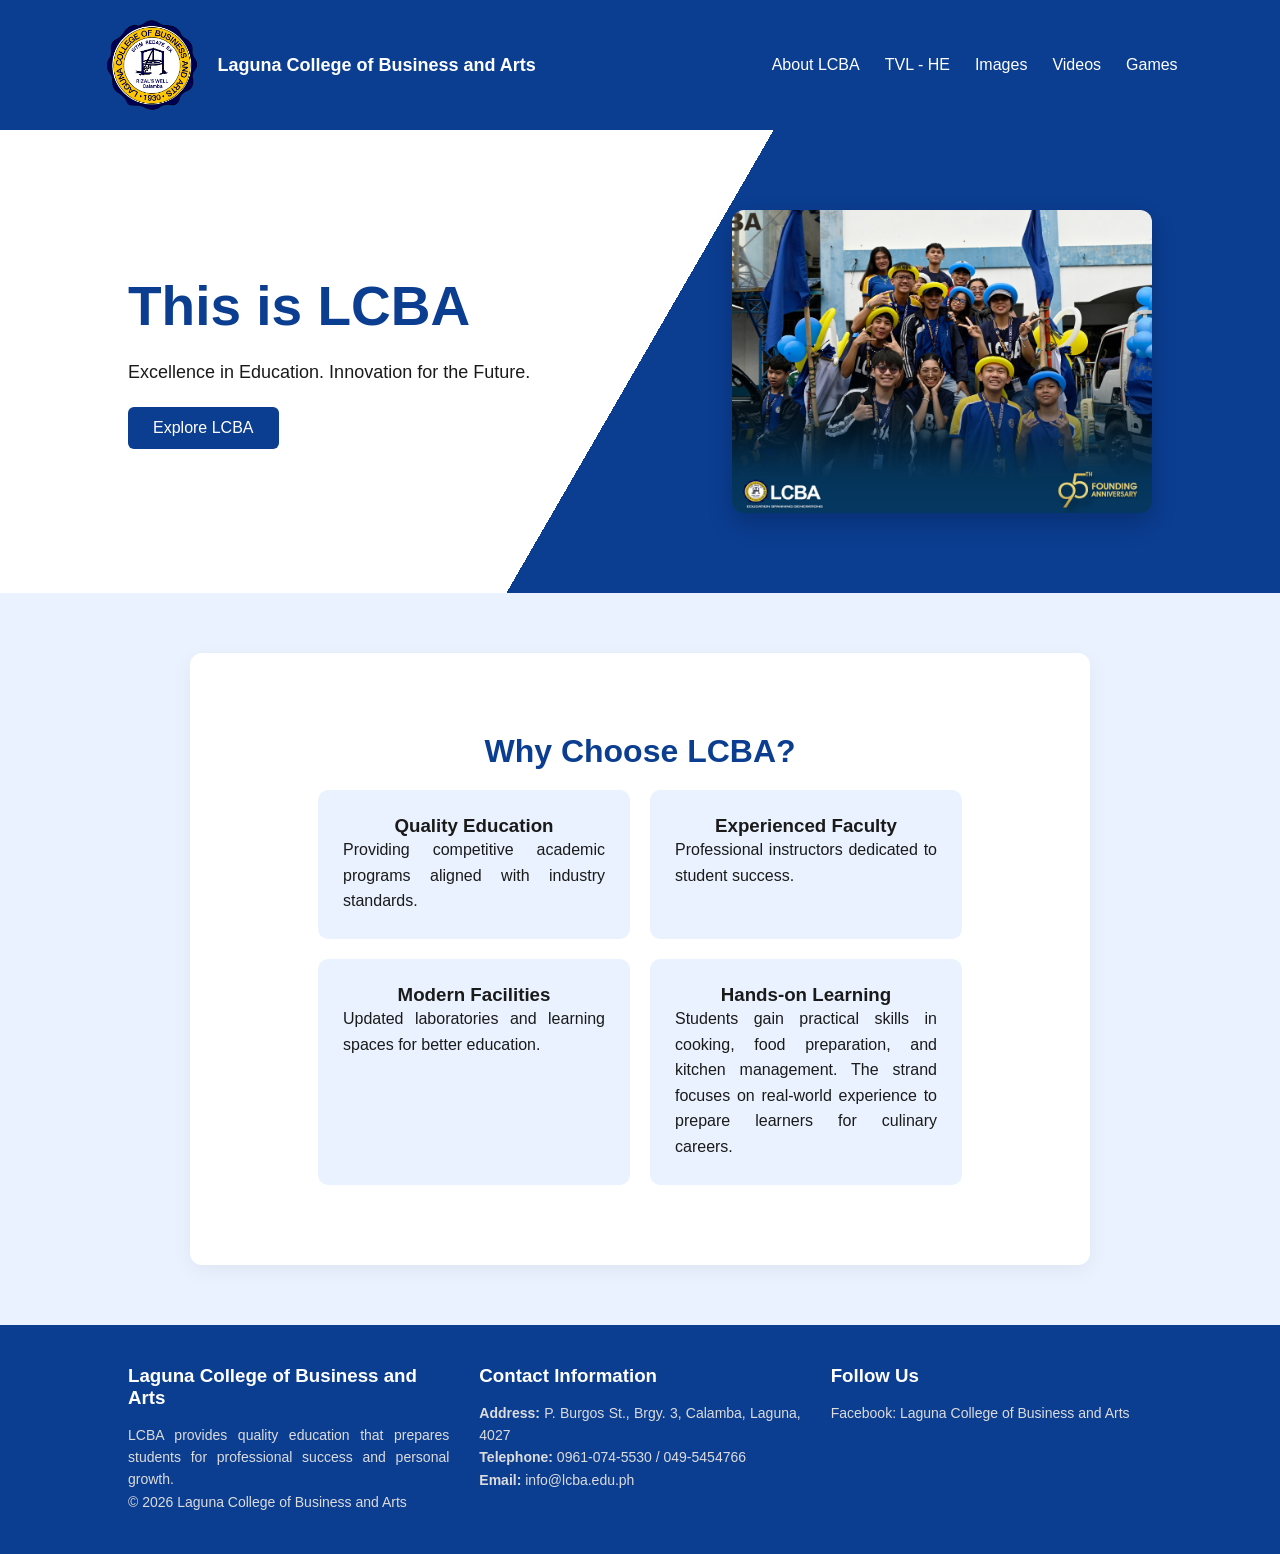
<file: index.html>
<!DOCTYPE html>
<html>
<head>
    <title>LCBA Official Website</title>
    <link rel="stylesheet" href="style.css">
</head>
<body>

<header>
    <nav>
       <div class="logo-container">
    <img src="images/LCBA_Seal.png" alt="LCBA Logo" class="logo">
    <div class="logo-text">
        <h2>Laguna College of Business and Arts</h2>
    </div>
</div>
        <div class="menu-toggle" onclick="toggleMenu()">☰</div>
        <ul class="nav-links">
            <li><a href="about-lcba.html">About LCBA</a></li>
            <li><a href="about-strand.html">TVL - HE</a></li>
            <li><a href="image-gallery.html">Images</a></li>
            <li><a href="video-gallery.html">Videos</a></li>
            <li><a href="games.html">Games</a></li>
        </ul>
    </nav>
</header>

<section class="hero">
    <div class="hero-text">
        <h1>This is LCBA</h1>
        <p>Excellence in Education. Innovation for the Future.</p>
        <a href="about-lcba.html" class="btn">Explore LCBA</a>
    </div>
    <img src="images/students.jpg" alt="Students">
</section>

<section class="section">
    <h2>Why Choose LCBA?</h2>
    <div class="card-container">
        <div class="card">
            <h3>Quality Education</h3>
            <p>Providing competitive academic programs aligned with industry standards.</p>
        </div>
        <div class="card">
            <h3>Experienced Faculty</h3>
            <p>Professional instructors dedicated to student success.</p>
        </div>
        <div class="card">
            <h3>Modern Facilities</h3>
            <p>Updated laboratories and learning spaces for better education.</p>
        </div>
        <div class="card">
        <h3>Hands-on Learning</h3>
        <p> Students gain practical skills in cooking, food preparation, and kitchen management. 
        The strand focuses on real-world experience to prepare learners for culinary careers. </p>
</div>
    </div>
</section>

<footer class="site-footer">

<div class="footer-container">

<div class="footer-section">
<h3>Laguna College of Business and Arts</h3>
<p>LCBA provides quality education that prepares students for professional success and personal growth.</p>
</div>

<div class="footer-section">
<h3>Contact Information</h3>
<p><strong>Address:</strong> P. Burgos St., Brgy. 3, Calamba, Laguna, 4027</p>
<p><strong>Telephone:</strong> 0961-074-5530 / 049-5454766 </p>
<p><strong>Email:</strong> info@lcba.edu.ph</p>
</div>

<div class="footer-section">
<h3>Follow Us</h3>
<p>Facebook: Laguna College of Business and Arts</p>
</div>

</div>

<div class="footer-bottom">
<p>© 2026 Laguna College of Business and Arts</p>
</div>

</footer>

<script src="script.js"></script>
</body>

</html>
</file>
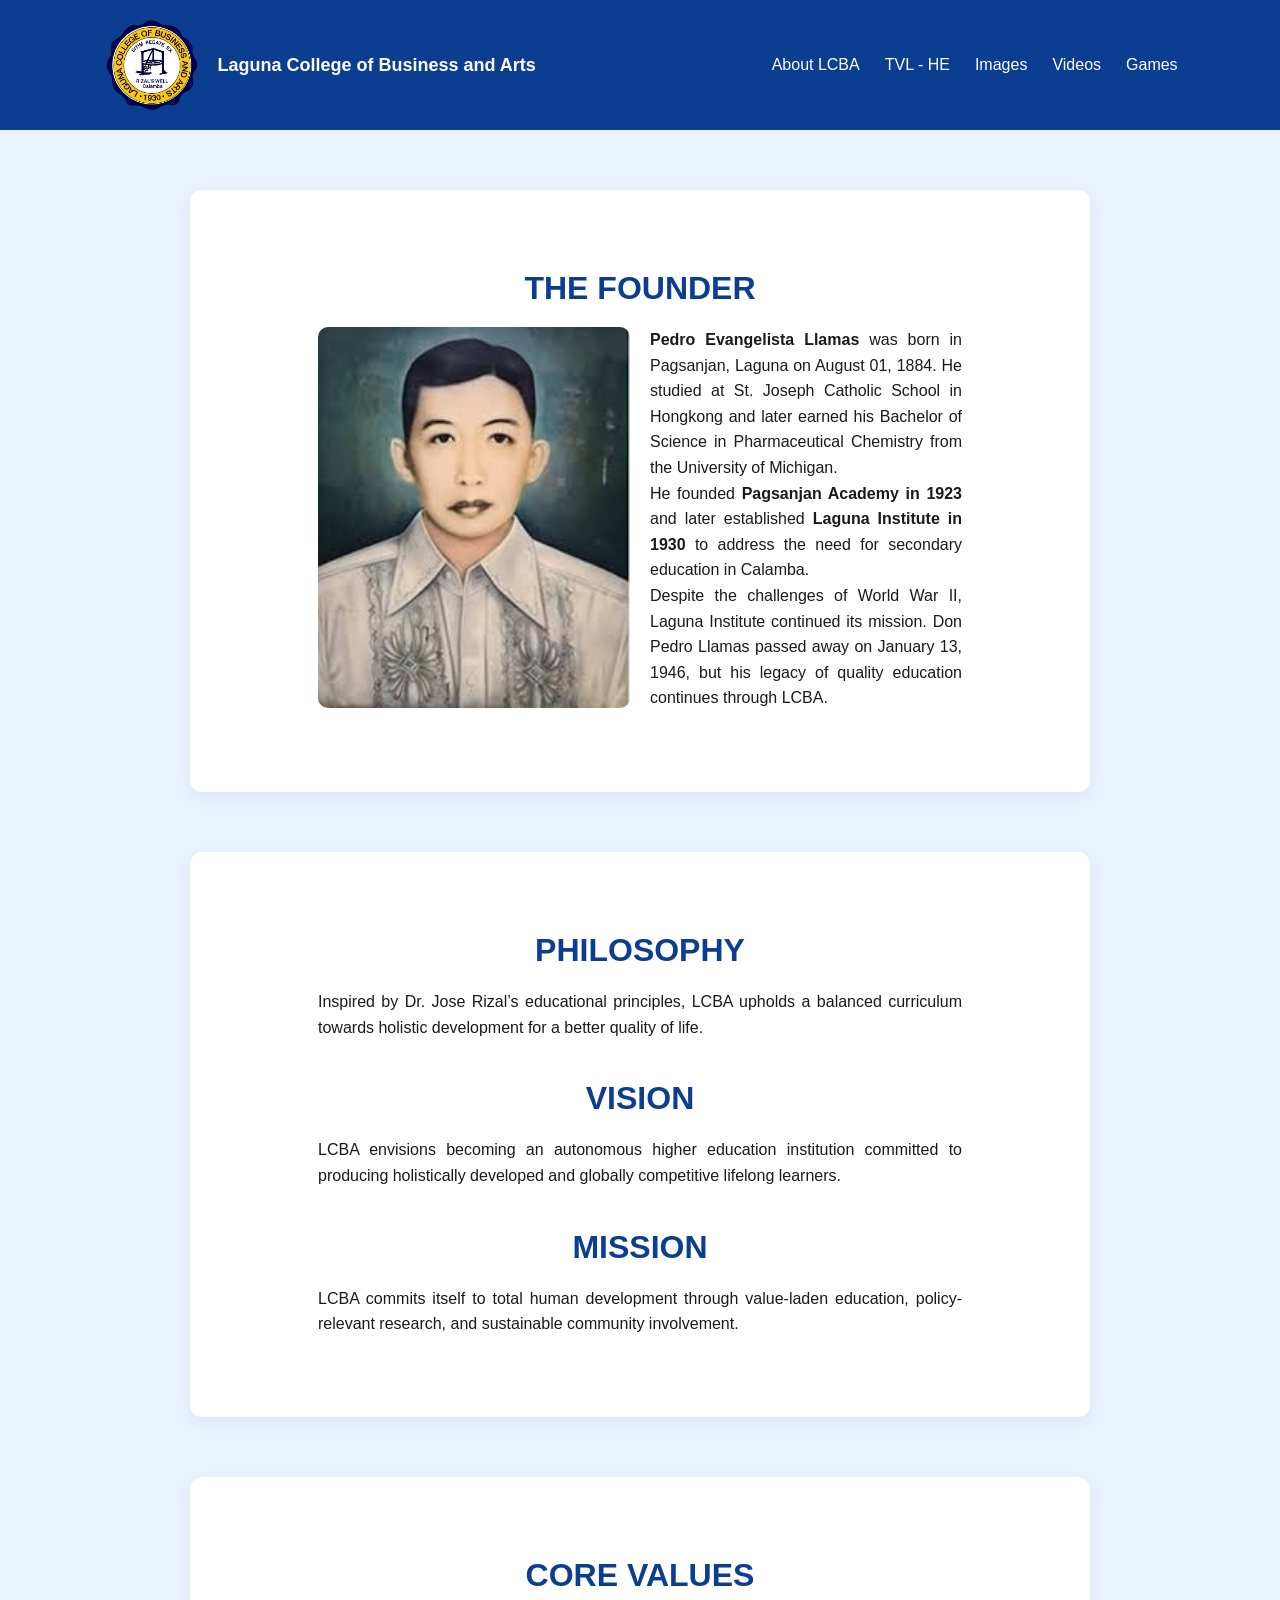
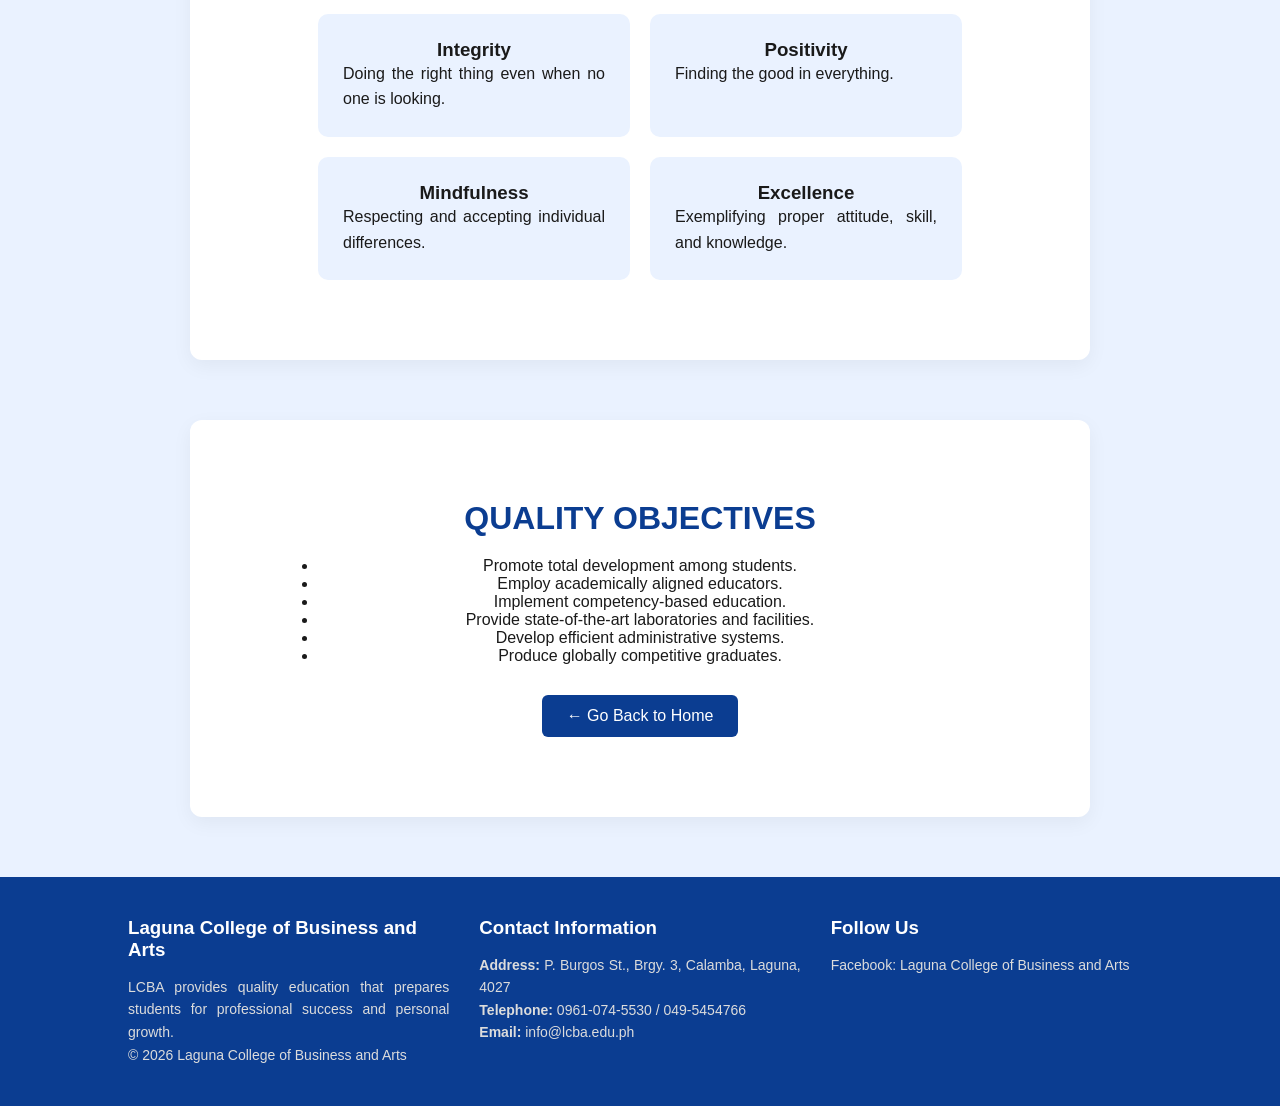
<file: about-lcba.html>
<!DOCTYPE html>
<html>
<head>
    <title>About LCBA</title>
    <link rel="stylesheet" href="style.css">
</head>
<body>

<header>
          <nav>
       <div class="logo-container">
    <img src="images/LCBA_Seal.png" alt="LCBA Logo" class="logo">
    <div class="logo-text">
        <h2>Laguna College of Business and Arts</h2>
    </div>
</div>
        <div class="menu-toggle" onclick="toggleMenu()">☰</div>
        <ul class="nav-links">
            <li><a href="about-lcba.html">About LCBA</a></li>
            <li><a href="about-strand.html">TVL - HE</a></li>
            <li><a href="image-gallery.html">Images</a></li>
            <li><a href="video-gallery.html">Videos</a></li>
            <li><a href="games.html">Games</a></li>
        </ul>
    </nav>
</header>

<section class="section">
    <h2>THE FOUNDER</h2>

    <div class="card-container">
        <div>
            <img src="images/founder.jpeg" alt="Founder Image" style="width:100%; border-radius:10px;">
        </div>
        <div>
            <p><strong>Pedro Evangelista Llamas</strong> was born in Pagsanjan, Laguna on August 01, 1884. He studied at St. Joseph Catholic School in Hongkong and later earned his Bachelor of Science in Pharmaceutical Chemistry from the University of Michigan.</p>

            <p>He founded <strong>Pagsanjan Academy in 1923</strong> and later established <strong>Laguna Institute in 1930</strong> to address the need for secondary education in Calamba.</p>

            <p>Despite the challenges of World War II, Laguna Institute continued its mission. Don Pedro Llamas passed away on January 13, 1946, but his legacy of quality education continues through LCBA.</p>
        </div>
    </div>
</section>

<section class="section">
    <h2>PHILOSOPHY</h2>
    <p>Inspired by Dr. Jose Rizal’s educational principles, LCBA upholds a balanced curriculum towards holistic development for a better quality of life.</p>

    <h2 style="margin-top:40px;">VISION</h2>
    <p>LCBA envisions becoming an autonomous higher education institution committed to producing holistically developed and globally competitive lifelong learners.</p>

    <h2 style="margin-top:40px;">MISSION</h2>
    <p>LCBA commits itself to total human development through value-laden education, policy-relevant research, and sustainable community involvement.</p>
</section>

<section class="section">
    <h2>CORE VALUES</h2>

    <div class="card-container">
        <div class="card">
            <h3>Integrity</h3>
            <p>Doing the right thing even when no one is looking.</p>
        </div>
        <div class="card">
            <h3>Positivity</h3>
            <p>Finding the good in everything.</p>
        </div>
        <div class="card">
            <h3>Mindfulness</h3>
            <p>Respecting and accepting individual differences.</p>
        </div>
        <div class="card">
            <h3>Excellence</h3>
            <p>Exemplifying proper attitude, skill, and knowledge.</p>
        </div>
    </div>
</section>

<section class="section">
    <h2>QUALITY OBJECTIVES</h2>
    <ul>
        <li>Promote total development among students.</li>
        <li>Employ academically aligned educators.</li>
        <li>Implement competency-based education.</li>
        <li>Provide state-of-the-art laboratories and facilities.</li>
        <li>Develop efficient administrative systems.</li>
        <li>Produce globally competitive graduates.</li>
    </ul>

    <a href="index.html" class="btn" style="margin-top:30px;">← Go Back to Home</a>
</section>

<footer class="site-footer">

<div class="footer-container">

<div class="footer-section">
<h3>Laguna College of Business and Arts</h3>
<p>LCBA provides quality education that prepares students for professional success and personal growth.</p>
</div>

<div class="footer-section">
<h3>Contact Information</h3>
<p><strong>Address:</strong> P. Burgos St., Brgy. 3, Calamba, Laguna, 4027</p>
<p><strong>Telephone:</strong> 0961-074-5530 / 049-5454766 </p>
<p><strong>Email:</strong> info@lcba.edu.ph</p>
</div>

<div class="footer-section">
<h3>Follow Us</h3>
<p>Facebook: Laguna College of Business and Arts</p>
</div>

</div>

<div class="footer-bottom">
<p>© 2026 Laguna College of Business and Arts</p>
</div>

</footer>

<script src="script.js"></script>
</body>

</html>
</file>
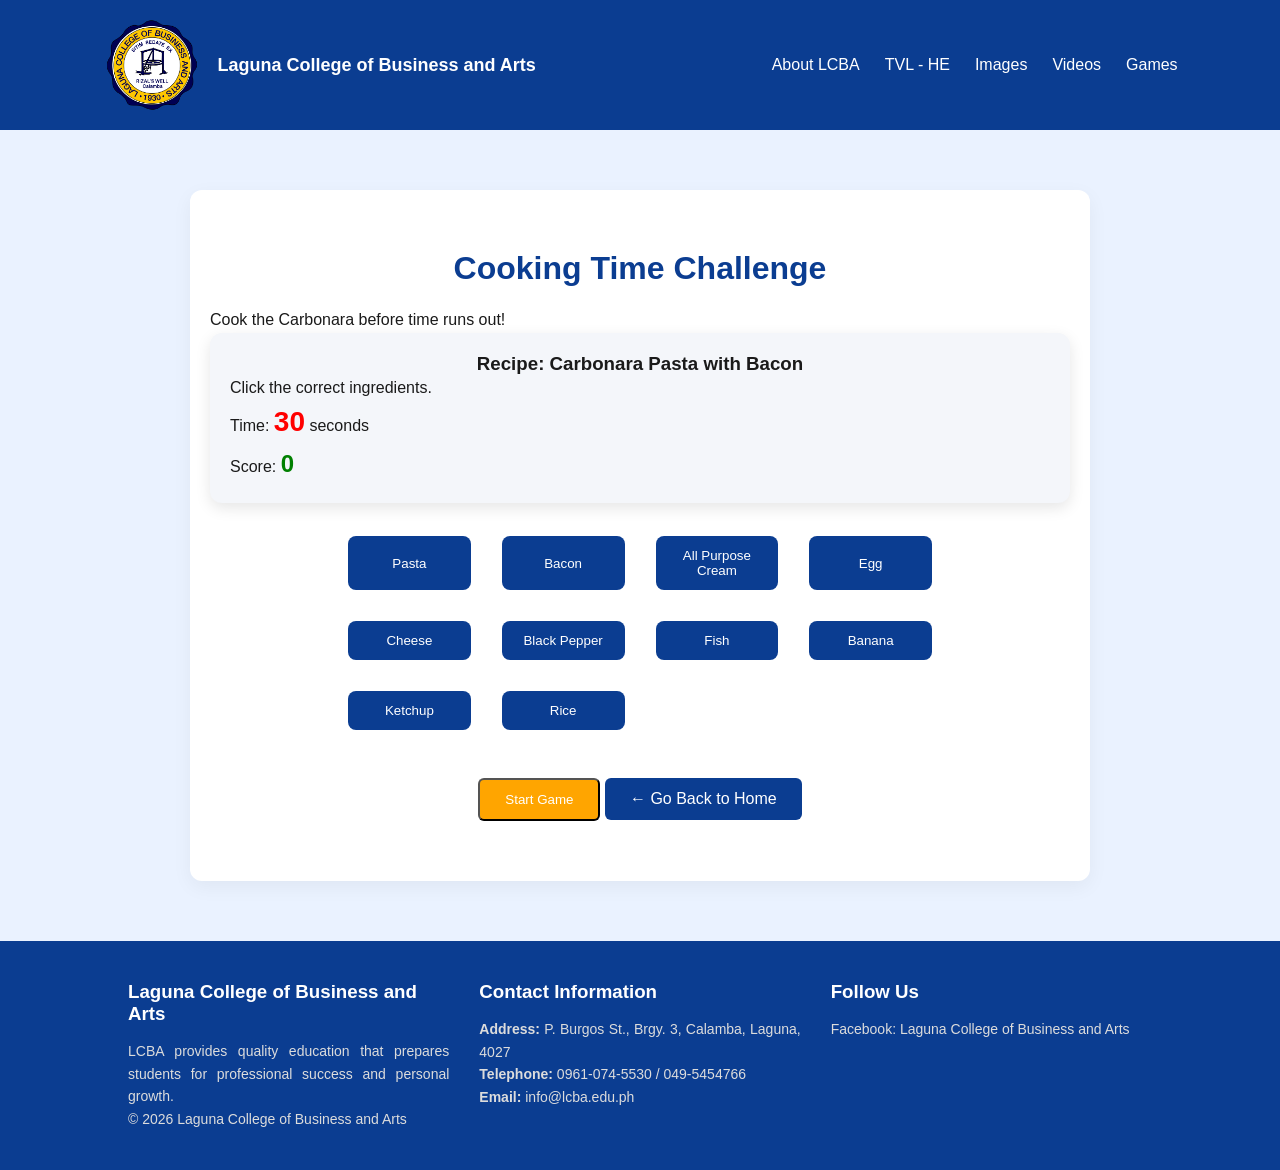
<file: games.html>
<!DOCTYPE html>
<html>
<head>
    <meta charset="UTF-8">
    <meta name="viewport" content="width=device-width, initial-scale=1.0">
    <title>Cooking Time Challenge - LCBA</title>
    <link rel="stylesheet" href="style.css">
</head>
<body>

<header>
    <nav>
        <div class="logo-container">
            <img src="images/LCBA_Seal.png" alt="LCBA Logo" class="logo">
            <h2 style="color: white;">Laguna College of Business and Arts</h2>
        </div>

        <div class="menu-toggle" onclick="toggleMenu()">☰</div>

        <ul class="nav-links">
            <li><a href="about-lcba.html">About LCBA</a></li>
            <li><a href="about-strand.html">TVL - HE</a></li>
            <li><a href="image-gallery.html">Images</a></li>
            <li><a href="video-gallery.html">Videos</a></li>
            <li><a href="games.html">Games</a></li>
        </ul>
    </nav>
</header>

<section class="section game-section">

    <h2>Cooking Time Challenge</h2>
    <p>Cook the Carbonara before time runs out!</p>

    <div class="game-info">
        <h3>Recipe: Carbonara Pasta with Bacon</h3>
        <p>Click the correct ingredients.</p>
        <p>Time: <span id="time">30</span> seconds</p>
        <p>Score: <span id="score">0</span></p>
    </div>

    <div class="ingredients">
        <button onclick="checkIngredient(event, 'pasta')">Pasta</button>
        <button onclick="checkIngredient(event, 'bacon')">Bacon</button>
        <button onclick="checkIngredient(event, 'cream')">All Purpose Cream</button>
        <button onclick="checkIngredient(event, 'egg')">Egg</button>
        <button onclick="checkIngredient(event, 'cheese')">Cheese</button>
        <button onclick="checkIngredient(event, 'pepper')">Black Pepper</button>

        <button onclick="checkIngredient(event, 'fish')">Fish</button>
        <button onclick="checkIngredient(event, 'banana')">Banana</button>
        <button onclick="checkIngredient(event, 'ketchup')">Ketchup</button>
        <button onclick="checkIngredient(event, 'rice')">Rice</button>
    </div>

    <button class="btn start-btn" onclick="startGame()">Start Game</button>

    <div id="gameOverScreen" class="game-over">
        <div class="game-over-content">
            <h2 id="finalMessage"></h2>
            <p>Your Final Score: <span id="finalScore"></span></p>
            <button onclick="closeGameOver()" class="btn">Close</button>
        </div>
    </div>

    <a href="index.html" class="btn home-btn">← Go Back to Home</a>

</section>

<footer class="site-footer">

<div class="footer-container">

<div class="footer-section">
<h3>Laguna College of Business and Arts</h3>
<p>LCBA provides quality education that prepares students for professional success and personal growth.</p>
</div>

<div class="footer-section">
<h3>Contact Information</h3>
<p><strong>Address:</strong> P. Burgos St., Brgy. 3, Calamba, Laguna, 4027</p>
<p><strong>Telephone:</strong> 0961-074-5530 / 049-5454766 </p>
<p><strong>Email:</strong> info@lcba.edu.ph</p>
</div>

<div class="footer-section">
<h3>Follow Us</h3>
<p>Facebook: Laguna College of Business and Arts</p>
</div>

</div>

<div class="footer-bottom">
<p>© 2026 Laguna College of Business and Arts</p>
</div>

</footer>

<script src="script.js"></script>
</body>

</html>
</file>
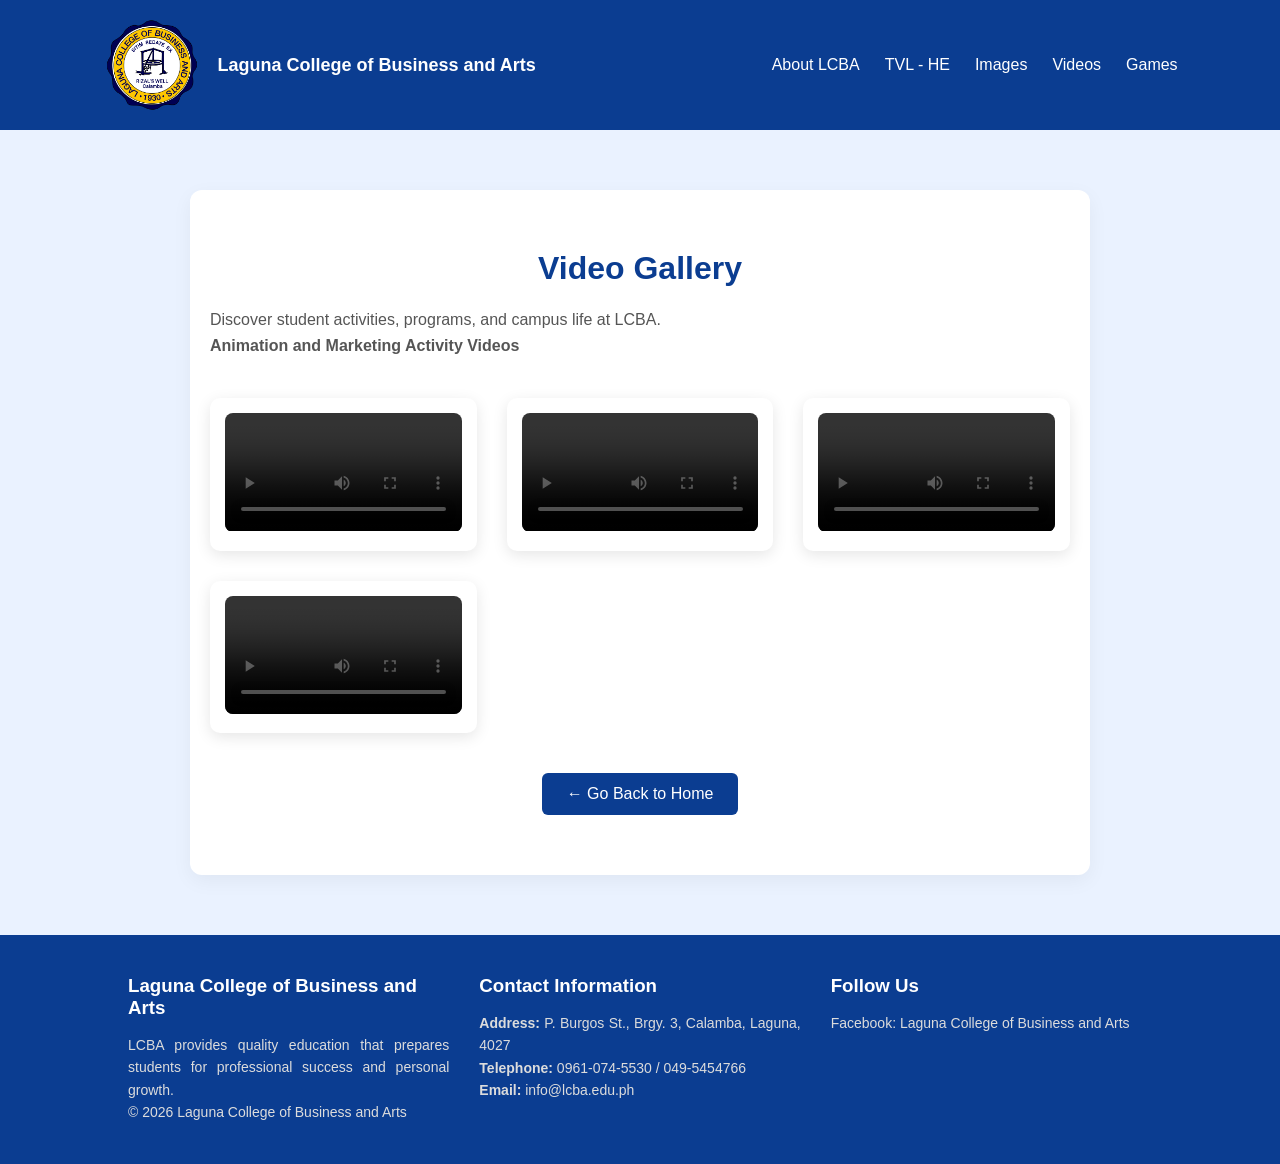
<file: video-gallery.html>
<!DOCTYPE html>
<html>
<head>
    <title>Video Gallery</title>
    <link rel="stylesheet" href="style.css">
</head>
<body>

<header>
      <nav>
       <div class="logo-container">
    <img src="images/LCBA_Seal.png" alt="LCBA Logo" class="logo">
    <div class="logo-text">
        <h2>Laguna College of Business and Arts</h2>
    </div>
</div>
        <div class="menu-toggle" onclick="toggleMenu()">☰</div>
        <ul class="nav-links">
            <li><a href="about-lcba.html">About LCBA</a></li>
            <li><a href="about-strand.html">TVL - HE</a></li>
            <li><a href="image-gallery.html">Images</a></li>
            <li><a href="video-gallery.html">Videos</a></li>
            <li><a href="games.html">Games</a></li>
        </ul>
    </nav>
</header>

<section class="section video-section">
    <h2>Video Gallery</h2>
    <p class="section-subtitle">Discover student activities, programs, and campus life at LCBA.
        <br> <b>Animation and Marketing Activity Videos</b></p>

    <div class="video-grid">
        <div class="video-card">
            <video controls>
                <source src="images/bandd.mp4" type="video/mp4">
            </video>
        </div>

        <div class="video-card">
            <video controls>
                <source src="images/cook.mp4" type="video/mp4">
            </video>
        </div>

        <div class="video-card">
            <video controls>
                <source src="images/fann.mp4" type="video/mp4">
            </video>
        </div>

        <div class="video-card">
            <video controls>
                <source src="images/housee.mp4" type="video/mp4">
            </video>
        </div>
    </div>

    <a href="index.html" class="btn back-btn">← Go Back to Home</a>
</section>

<footer class="site-footer">

<div class="footer-container">

<div class="footer-section">
<h3>Laguna College of Business and Arts</h3>
<p>LCBA provides quality education that prepares students for professional success and personal growth.</p>
</div>

<div class="footer-section">
<h3>Contact Information</h3>
<p><strong>Address:</strong> P. Burgos St., Brgy. 3, Calamba, Laguna, 4027</p>
<p><strong>Telephone:</strong> 0961-074-5530 / 049-5454766 </p>
<p><strong>Email:</strong> info@lcba.edu.ph</p>
</div>

<div class="footer-section">
<h3>Follow Us</h3>
<p>Facebook: Laguna College of Business and Arts</p>
</div>

</div>

<div class="footer-bottom">
<p>© 2026 Laguna College of Business and Arts</p>
</div>

</footer>

<script src="script.js"></script>
</body>

</html>
</file>
<file: style.css>
/* ===== LCBA PROFESSIONAL BLUE & WHITE THEME ===== */

:root {
    --primary-blue: #0b3d91;
    --secondary-blue: #1e5fd9;
    --light-blue: #eaf2ff;
    --white: #ffffff;
    --dark-text: #1a1a1a;
}

* {
    margin: 0;
    padding: 0;
    box-sizing: border-box;
    font-family: 'Segoe UI', sans-serif;
}

html {
    scroll-behavior: smooth;
}

body {
    background-color: var(--light-blue);
    color: var(--dark-text);
}

/* ===== NAVIGATION ===== */

header {
    background-color: var(--primary-blue);
    padding: 15px 8%;
    position: sticky;
    top: 0;
    z-index: 1000;
}

nav {
    display: flex;
    justify-content: space-between;
    align-items: center;
}

.nav-links {
    list-style: none;
    display: flex;
}

.nav-links li {
    margin-left: 25px;
}

.nav-links a {
    text-decoration: none;
    color: var(--white);
    font-weight: 500;
    transition: 0.3s;
}

.nav-links a:hover {
    color: #90c2ff;
}

.menu-toggle {
    display: none;
    font-size: 26px;
    color: white;
    cursor: pointer;
}

/* ===== HERO SECTION ===== */

.hero {
    display: flex;
    align-items: center;
    justify-content: space-between;
    padding: 80px 10%;
    background: linear-gradient(120deg, var(--white) 50%, var(--primary-blue) 50%);
}

.hero-text {
    flex: 1;
}

.hero-text h1 {
    font-size: 55px;
    color: var(--primary-blue);
}

.hero-text p {
    margin: 20px 0;
    font-size: 18px;
}

.btn {
    display: inline-block;
    padding: 12px 25px;
    background-color: var(--primary-blue);
    color: var(--white);
    text-decoration: none;
    border-radius: 6px;
    transition: 0.3s;
}

.btn:hover {
    background-color: var(--secondary-blue);
}

.hero img {
    flex: 1;
    max-width: 420px;
    border-radius: 12px;
    box-shadow: 0 10px 25px rgba(0,0,0,0.2);
}

/* ===== SECTIONS ===== */

.section {
    padding: 80px 10%;
    background-color: var(--white);
    border-radius: 12px;
    box-shadow: 0 6px 20px rgba(0,0,0,0.05);
    opacity: 0;
    transform: translateY(20px);
    animation: fadeUp 0.8s ease forwards;
    max-width: 900px;
    margin: 60px auto;   /* centers the whole section */
    text-align: center;
}

.section h2 {
    margin-bottom: 20px;
    color: var(--primary-blue);
    font-size: 32px;
}

/* ===== CARDS ===== */

.card-container {
    display: grid;
    grid-template-columns: repeat(auto-fit, minmax(250px, 1fr));
    gap: 20px;
}

.card {
    background-color: var(--light-blue);
    padding: 25px;
    border-radius: 10px;
    transition: 0.3s;
}

.card:hover {
    transform: translateY(-5px);
}

/* ===== GALLERY ===== */

.gallery {
    display: grid;
    grid-template-columns: repeat(auto-fit, minmax(280px, 1fr));
    gap: 20px;
}

.gallery img, iframe {
    width: 100%;
    border-radius: 10px;
    transition: 0.3s;
}

.gallery img:hover {
    transform: scale(1.05);
}

/* ===== FOOTER ===== */

footer {
    background-color: var(--primary-blue);
    color: var(--white);
    padding: 40px 10%;
    margin-top: 50px;
}

.footer-container {
    display: grid;
    grid-template-columns: repeat(auto-fit, minmax(200px, 1fr));
    gap: 30px;
}

footer h3 {
    margin-bottom: 15px;
}

footer p, footer a {
    font-size: 14px;
    color: #dcdcdc;
    text-decoration: none;
}

footer a:hover {
    color: white;
}

/* ===== RESPONSIVE ===== */

@media (max-width: 768px) {

    .hero {
        flex-direction: column;
        text-align: center;
        background: var(--white);
    }

    .hero img {
        margin-top: 30px;
    }

    .nav-links {
        display: none;
        flex-direction: column;
        background-color: var(--primary-blue);
        position: absolute;
        right: 8%;
        top: 60px;
        padding: 20px;
        border-radius: 8px;
    }

    .nav-links.active {
        display: flex;
    }

    .menu-toggle {
        display: block;
    }
}

/* ===== SLIDESHOW ===== */

.slideshow-container {
  max-width: 700px;   /* resized */
  height: 350px;      /* fixed height */
  position: relative;
  margin: 30px auto;
  border-radius: 12px;
  overflow: hidden;
}

.mySlides img {
  width: 100%;
  height: 350px;      /* match container */
  object-fit: cover;  /* prevents stretching */
}

.mySlides {
  display: none;
}

.numbertext {
  color: white;
  font-size: 14px;
  padding: 8px 12px;
  position: absolute;
  top: 0;
  background-color: rgba(0,0,0,0.5);
  border-bottom-right-radius: 8px;
}

.text {
  color: white;
  font-size: 16px;
  padding: 10px;
  position: absolute;
  bottom: 0;
  width: 100%;
  text-align: center;
  background: rgba(11,61,145,0.7);
}

.dot {
  height: 14px;
  width: 14px;
  margin: 0 3px;
  background-color: #ccc;
  border-radius: 50%;
  display: inline-block;
  transition: 0.3s;
}

.dot.active {
  background-color: #0b3d91;
}

.fade {
  animation-name: fade;
  animation-duration: 1.5s;
}

@keyframes fade {
  from {opacity: .4}
  to {opacity: 1}
}

/* ===== GALLERY SLIDESHOW ===== */

.gallery-container {
  position: relative;
  max-width: 800px;
  margin: 40px auto;
}

.gallery-slide {
  display: none;
}

.gallery-slide img {
  width: 100%;
  height: 400px;
  object-fit: cover;
  border-radius: 12px;
}

/* Arrows */
.prev,
.next {
  cursor: pointer;
  position: absolute;
  top: 45%;
  padding: 12px;
  color: white;
  font-weight: bold;
  font-size: 22px;
  background-color: rgba(11,61,145,0.7);
  border-radius: 50%;
  user-select: none;
  transition: 0.3s;
}

.next {
  right: 10px;
}

.prev {
  left: 10px;
}

.prev:hover,
.next:hover {
  background-color: #0b3d91;
}

/* Caption */
.caption-container {
  text-align: center;
  background-color: #0b3d91;
  padding: 10px;
  color: white;
  border-radius: 0 0 12px 12px;
}

/* Thumbnail row */
.thumb-row {
  display: flex;
  justify-content: center;
  margin-top: 15px;
  flex-wrap: wrap;
}

.thumb-column {
  width: 100px;
  margin: 5px;
}

.thumb-column img {
  width: 100%;
  border-radius: 6px;
  cursor: pointer;
  opacity: 0.6;
  transition: 0.3s;
}

.thumb-column img:hover,
.active-thumb {
  opacity: 1;
  border: 2px solid #0b3d91;
}

/* ===== HORIZONTAL SCROLL GALLERY ===== */

.scroll-gallery-section {
  margin-top: 60px;
  text-align: center;
}

.scroll-container {
  overflow-x: auto;
  white-space: nowrap;
  padding: 20px;
  background-color: #f4f6fa;
  border-radius: 12px;
}

.scroll-container img {
  width: 350px;
  height: 230px;
  object-fit: cover;
  margin-right: 15px;
  border-radius: 10px;
  transition: 0.3s;
  cursor: pointer;
}

.scroll-container img:hover {
  transform: scale(1.05);
  box-shadow: 0 6px 15px rgba(0,0,0,0.2);
}

/* ===== LOGO STYLING ===== */

.logo-container {
  display: flex;
  align-items: center;
  gap: 15px;
}

.logo-container h2 {
    color: white;
    font-size: 18px;
    margin: 0;
    text-align: justify; /* This justifies the text */
}

.logo {
  width: 100px;      /* change size here */
  height: 100px;
  object-fit: contain;
}

.logo-text h2 {
    font-size: 18px;
    margin: 0;
    color: #ffffff; /* Change color if needed */
    font-weight: bold;
}

.site-title {
  font-size: 24px;
  font-weight: bold;
  color: white;
}

.video-section {
    text-align: center;
    padding: 60px 20px;
}

.section-subtitle {
    margin-bottom: 40px;
    color: #555;
    font-size: 16px;
}

.video-grid {
    display: grid;
    grid-template-columns: repeat(auto-fit, minmax(250px, 1fr));
    gap: 30px;
    max-width: 1100px;
    margin: 0 auto;
}

.video-card {
    background: #fff;
    border-radius: 10px;
    box-shadow: 0 4px 15px rgba(0,0,0,0.1);
    padding: 15px;
    transition: transform 0.3s ease;
}

.video-card:hover {
    transform: translateY(-5px);
}

.video-card video {
    width: 100%;
    border-radius: 8px;
}

.video-card h3 {
    margin-top: 15px;
    font-size: 16px;
    color: #333;
}

.back-btn {
    display: inline-block;
    margin-top: 40px;
}

.game-section {
    text-align: center;
    padding: 60px 20px;
}

.game-info {
    margin-bottom: 20px;
}

.ingredients {
    display: grid;
    grid-template-columns: repeat(auto-fit, minmax(120px, 1fr));
    gap: 15px;
    max-width: 600px;
    margin: 20px auto;
}


.ingredients button:hover {
    background-color: var(--secondary-blue);
}

#result {
    font-weight: bold;
    margin-top: 20px;
}


@keyframes fadeUp {
    to {
        opacity: 1;
        transform: translateY(0);
    }
}

/* Justify paragraph text */
p {
  text-align: justify;
  line-height: 1.6;
}

.section p {
  text-align: justify;
}

/* ===== GAME UI IMPROVEMENTS ===== */

.game-section {
    text-align: center;
}

.game-info {
    background: #f4f6fa;
    padding: 20px;
    border-radius: 12px;
    margin-bottom: 25px;
    box-shadow: 0 5px 15px rgba(0,0,0,0.1);
}

#time {
    font-size: 28px;
    font-weight: bold;
    color: red;
}

#score {
    font-size: 24px;
    font-weight: bold;
    color: green;
}

.ingredients button {
    padding: 12px 18px;
    margin: 8px;
    border: none;
    border-radius: 8px;
    cursor: pointer;
    background-color: #0b3d91;
    color: white;
    transition: 0.3s;
}

.ingredients button:hover {
    transform: scale(1.05);
}

.ingredients button.correct {
    background-color: green;
}

.ingredients button.wrong {
    background-color: red;
}

.ingredients button:disabled {
    opacity: 0.5;
    cursor: not-allowed;
}

.start-btn {
    background-color: orange;
    margin-top: 20px;
}

#result {
    font-size: 20px;
    font-weight: bold;
    margin-top: 20px;
}

/* ===== GAME OVER SCREEN ===== */

.game-over {
    display: none;
    position: fixed;
    top: 0;
    left: 0;
    width: 100%;
    height: 100%;
    background: rgba(0,0,0,0.7);
    justify-content: center;
    align-items: center;
    z-index: 1000;
}

.game-over-content {
    background: white;
    padding: 40px;
    border-radius: 15px;
    text-align: center;
    width: 350px;
    box-shadow: 0 10px 25px rgba(0,0,0,0.3);
}

.game-over-content h2 {
    margin-bottom: 15px;

}
</file>
